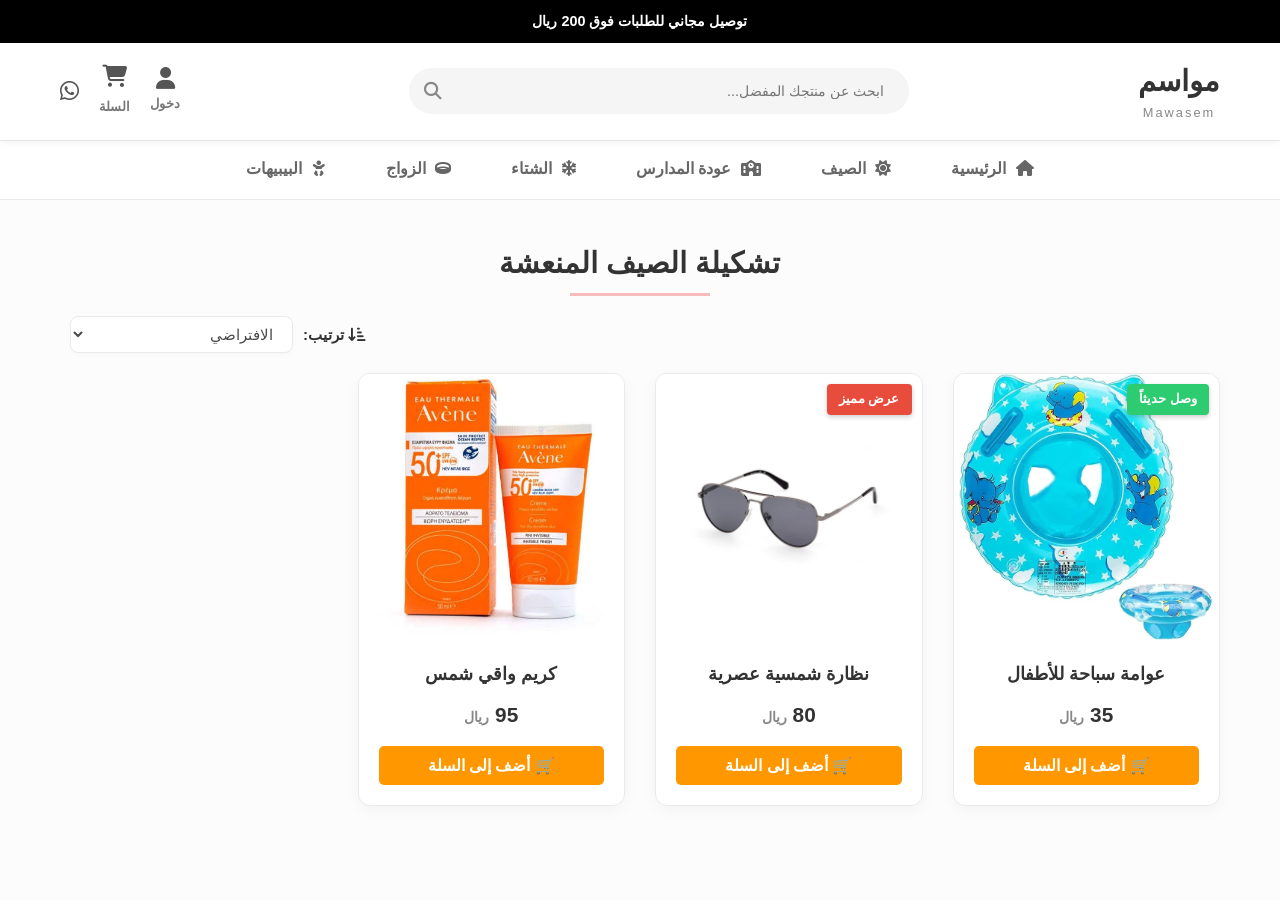
<file: category.html>
<!DOCTYPE html>
<html lang="ar" dir="rtl">
<head>
    <meta charset="UTF-8">
    <meta name="viewport" content="width=device-width, initial-scale=1.0">
    <title id="pageTitle">مواسم - القسم</title>
    <link rel="stylesheet" href="https://cdnjs.cloudflare.com/ajax/libs/font-awesome/6.4.0/css/all.min.css">
    <link rel="stylesheet" href="css/style.css">
</head>
<body>

    <div class="top-bar">
        <span id="offer-text" style="transition: opacity 0.5s ease-in-out;">توصيل مجاني للطلبات فوق 200 ريال</span>
    </div>

    <header>
        <div class="header-container">
            <button class="mobile-menu-btn" onclick="toggleMenu()"><i class="fa-solid fa-bars"></i></button>
            <div class="logo">
                <h1>مواسم</h1>
                <span>Mawasem</span>
            </div>
            <div class="search-bar">
                <input type="text" placeholder="ابحث عن منتجك المفضل...">
                <button><i class="fa-solid fa-search"></i></button>
            </div>
            <div class="header-icons">
                <a href="login.html" id="authLink" class="store-icon" title="تسجيل الدخول">
                    <i class="fa-solid fa-user"></i>
                    <span id="authText" class="icon-text">دخول</span>
                </a>
                <a href="cart.html" class="store-icon cart-icon" title="سلة المشتريات">
                    <div class="cart-badge-wrapper">
                        <i class="fa-solid fa-cart-shopping"></i>
                        <span id="navCartCount" class="cart-badge" style="display: none;">0</span>
                    </div>
                    <span class="icon-text">السلة</span>
                </a>
                <a href="https://wa.me/+201023350404" target="_blank" class="store-icon whatsapp-support" title="تواصل معنا">
                    <i class="fa-brands fa-whatsapp"></i>
                </a>
            </div>
        </div>
    </header>

    <!-- شريط التنقل -->
    <nav class="seasons-nav">
        <div class="nav-container">
            <a href="index.html" class="active"><i class="fa-solid fa-house"></i> الرئيسية</a>
            <a href="category.html?type=summer"><i class="fa-solid fa-sun"></i> الصيف</a>
            <a href="category.html?type=school"><i class="fa-solid fa-school"></i> عودة المدارس</a>
            <a href="category.html?type=winter"><i class="fa-solid fa-snowflake"></i> الشتاء</a>
            <a href="category.html?type=wedding"><i class="fa-solid fa-ring"></i> الزواج</a>
            <a href="category.html?type=babies"><i class="fa-solid fa-baby"></i> البيبيهات</a>
        </div>
    </nav>

    <main class="products-section" style="margin-top: 40px;">
        <div class="section-header">
            <h2 id="categoryNameHeading">جاري التحميل...</h2>
        </div>
        
        <div class="filter-bar">
            <label><i class="fa-solid fa-arrow-down-short-wide"></i> ترتيب:</label>
            <select onchange="sortProducts(this.value, 'dynamic-category-container')">
                <option value="default">الافتراضي</option>
                <option value="price-low">السعر: من الأقل إلى الأعلى</option>
                <option value="price-high">السعر: من الأعلى إلى الأقل</option>
            </select>
        </div>

        <div id="dynamic-category-container" class="products-grid"></div>
    </main>

    <!-- 1. استدعاء ملفات بيانات المنتجات أولاً -->
    <script src="js/categories/summer.js"></script>
    <script src="js/categories/school.js"></script>
    <script src="js/categories/winter.js"></script>
    <script src="js/categories/wedding.js"></script>
    <script src="js/categories/babies.js"></script>

    <!-- 2. استدعاء الدالة الأساسية للمتجر (مهمة جداً لأنها تحتوي على renderProducts) -->
    <script src="js/main.js"></script>

    <!-- 3. استدعاء ملف الأقسام الذي أنشأناه للتو -->
    <script src="js/category.js"></script>
</body>
</file>
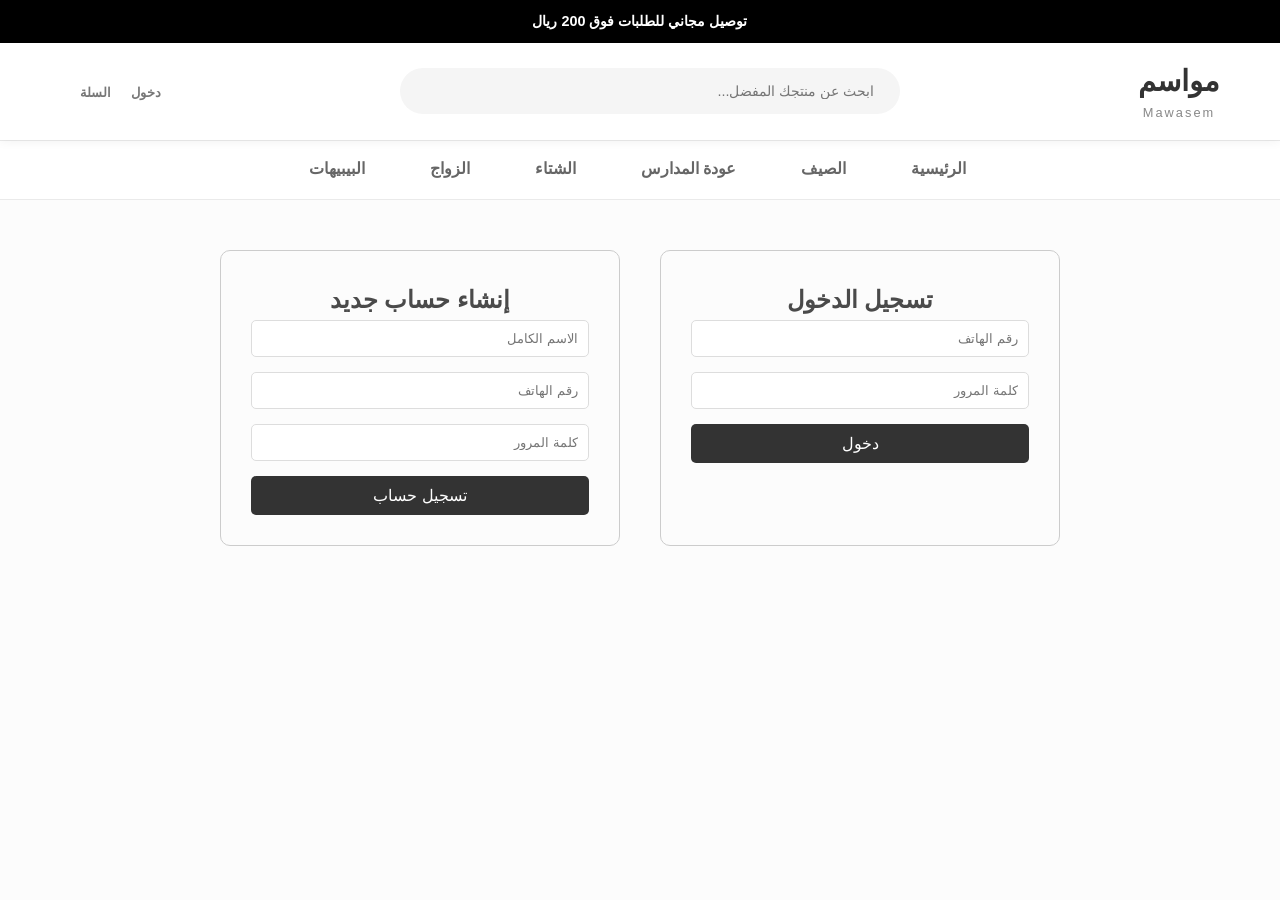
<file: login.html>
<!DOCTYPE html>
<html lang="ar" dir="rtl">
<head>
    <meta charset="UTF-8">
    <meta name="viewport" content="width=device-width, initial-scale=1.0">
    <title>مواسم - تسجيل الدخول</title>
    <!-- استدعاء ملف التصميم الخاص بك -->
    <link rel="stylesheet" href="css/style.css">
    <style>
        /* تنسيق بسيط وسريع لصفحة الدخول يمكنك نقله لاحقاً لـ style.css */
        .auth-wrapper { display: flex; justify-content: center; gap: 40px; padding: 50px 20px; flex-wrap: wrap; }
        .auth-box { border: 1px solid #ccc; padding: 30px; border-radius: 10px; width: 100%; max-width: 400px; text-align: center; }
        .auth-box input { width: 100%; padding: 10px; margin-bottom: 15px; border: 1px solid #ddd; border-radius: 5px; }
        .auth-box button { width: 100%; padding: 10px; background-color: #333; color: white; border: none; border-radius: 5px; cursor: pointer; font-size: 16px; }
        .auth-box button:hover { background-color: #555; }
    </style>
</head>
<body>

<!-- شريط العروض المتحرك -->
    <div class="top-bar">
        <span id="offer-text" style="transition: opacity 0.5s ease-in-out;">توصيل مجاني للطلبات فوق 200 ريال</span>
    </div>

    <header>
        <div class="header-container">
            <!-- أيقونة البرجر للموبايل -->
            <button class="mobile-menu-btn" onclick="toggleMenu()">
                <i class="fa-solid fa-bars"></i>
            </button>

            <div class="logo">
                <h1>مواسم</h1>
                <span>Mawasem</span>
            </div>
            
            <div class="search-bar">
                <input type="text" placeholder="ابحث عن منتجك المفضل...">
                <button><i class="fa-solid fa-search"></i></button>
            </div>

            <!-- تم تجميع أيقونات المتجر هنا (حساب، سلة، واتساب) -->
            <div class="header-icons">
                <!-- أيقونة المستخدم -->
                <a href="login.html" id="authLink" class="store-icon" title="تسجيل الدخول">
                    <i class="fa-solid fa-user"></i>
                    <span id="authText" class="icon-text">دخول</span>
                </a>

                <!-- أيقونة السلة -->
                <a href="cart.html" class="store-icon cart-icon" title="سلة المشتريات">
                    <div class="cart-badge-wrapper">
                        <i class="fa-solid fa-cart-shopping"></i>
                        <span id="navCartCount" class="cart-badge" style="display: none;">0</span>
                    </div>
                    <span class="icon-text">السلة</span>
                </a>

                <!-- أيقونة الدعم الفني (الواتساب) -->
                <a href="https://wa.me/+201023350404" target="_blank" class="store-icon whatsapp-support" title="تواصل معنا">
                    <i class="fa-brands fa-whatsapp"></i>
                    <!-- يمكن إخفاء النص للواتساب أو تركه حسب رغبتك -->
                </a>
            </div>
        </div>
    </header>

    <!-- شريط التنقل -->
    <nav class="seasons-nav">
        <div class="nav-container">
            <a href="index.html" class="active"><i class="fa-solid fa-house"></i> الرئيسية</a>
            <a href="category.html?type=summer"><i class="fa-solid fa-sun"></i> الصيف</a>
            <a href="category.html?type=school"><i class="fa-solid fa-school"></i> عودة المدارس</a>
            <a href="category.html?type=winter"><i class="fa-solid fa-snowflake"></i> الشتاء</a>
            <a href="category.html?type=wedding"><i class="fa-solid fa-ring"></i> الزواج</a>
            <a href="category.html?type=babies"><i class="fa-solid fa-baby"></i> البيبيهات</a>
        </div>
    </nav>

    <div class="auth-wrapper">
        <!-- نموذج تسجيل الدخول -->
        <div class="auth-box">
            <h2>تسجيل الدخول</h2>
            <form id="loginForm">
                <input type="text" id="loginPhone" placeholder="رقم الهاتف" required>
                <input type="password" id="loginPassword" placeholder="كلمة المرور" required>
                <button type="submit">دخول</button>
            </form>
        </div>

        <!-- نموذج إنشاء حساب -->
        <div class="auth-box">
            <h2>إنشاء حساب جديد</h2>
            <form id="registerForm">
                <input type="text" id="regName" placeholder="الاسم الكامل" required>
                <input type="text" id="regPhone" placeholder="رقم الهاتف" required>
                <input type="password" id="regPassword" placeholder="كلمة المرور" required>
                <button type="submit">تسجيل حساب</button>
            </form>
        </div>
    </div>

    <!-- استدعاء ملف الجافاسكريبت الرئيسي -->
    <script src="js/main.js"></script>
</body>
</html>
</file>
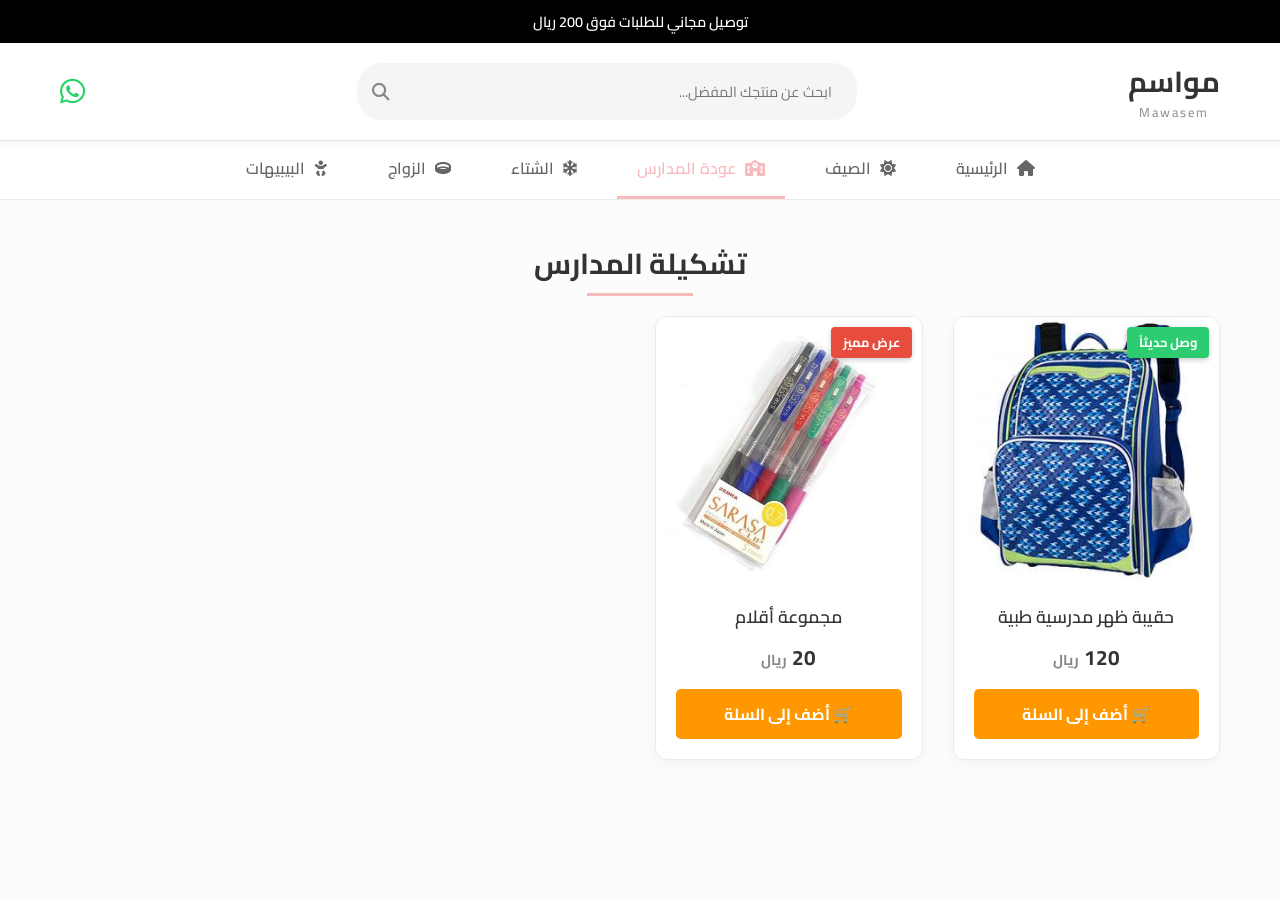
<file: school.html>
<!DOCTYPE html>
<html lang="ar" dir="rtl">
<head>
    <meta charset="UTF-8">
    <meta name="viewport" content="width=device-width, initial-scale=1.0">
    <title>مواسم | موسم المدارس</title>
    <link rel="icon" href="data:image/svg+xml,<svg xmlns=%22http://www.w3.org/2000/svg%22 viewBox=%220 0 100 100%22><text y=%22.9em%22 font-size=%2290%22>✨</text></svg>">
    <link href="https://fonts.googleapis.com/css2?family=Cairo:wght@400;600;700&display=swap" rel="stylesheet">
    <link rel="stylesheet" href="https://cdnjs.cloudflare.com/ajax/libs/font-awesome/6.4.0/css/all.min.css">
    <link rel="stylesheet" href="css/style.css">
</head>
<body>

    <!-- شريط العروض المتحرك -->
    <div class="top-bar">
        <span id="offer-text" style="transition: opacity 0.5s ease-in-out;">توصيل مجاني للطلبات فوق 200 ريال</span>
    </div>

    <header>
        <div class="header-container">
            <!-- أيقونة البرجر للموبايل -->
            <button class="mobile-menu-btn" onclick="toggleMenu()">
                <i class="fa-solid fa-bars"></i>
            </button>

            <div class="logo">
                <h1>مواسم</h1>
                <span>Mawasem</span>
            </div>
            
            <div class="search-bar">
                <input type="text" placeholder="ابحث عن منتجك المفضل...">
                <button><i class="fa-solid fa-search"></i></button>
            </div>

            <div class="header-icons">
                <a href="https://wa.me/966500000000" target="_blank" class="whatsapp-support" title="تواصل معنا">
                    <i class="fa-brands fa-whatsapp"></i>
                </a>
            </div>
        </div>
    </header>

    <!-- شريط التنقل (الآن عبارة عن روابط فعلية) -->
    <nav class="seasons-nav">
        <div class="nav-container">
            <a href="index.html" class="active"><i class="fa-solid fa-house"></i> الرئيسية</a>
            <a href="summer.html"><i class="fa-solid fa-sun"></i> الصيف</a>
            <a href="school.html"><i class="fa-solid fa-school"></i> عودة المدارس</a>
            <a href="winter.html"><i class="fa-solid fa-snowflake"></i> الشتاء</a>
            <a href="wedding.html"><i class="fa-solid fa-ring"></i> الزواج</a>
            <a href="babies.html"><i class="fa-solid fa-baby"></i> البيبيهات</a>
        </div>
    </nav>

    <main class="products-section" style="margin-top: 40px;">
        <div class="section-header">
            <h2>تشكيلة المدارس</h2>
        </div>
        
        <!-- حاوية منتجات الصيف -->
        <div id="school-container" class="products-grid"></div>
    </main>

    <!-- استدعاء ملف الصيف فقط + ملف التشغيل -->
    <script src="js/categories/school.js"></script>
    <script src="js/main.js"></script>
    
    <!-- تشغيل الدالة لملء صفحة الصيف -->
    <script>
        window.onload = () => {
            // "schoolProducts" هي المصفوفة الموجودة داخل ملف school.js
            renderProducts(schoolProducts, 'school-container');
        };
    </script>
</body>
</html>
</file>
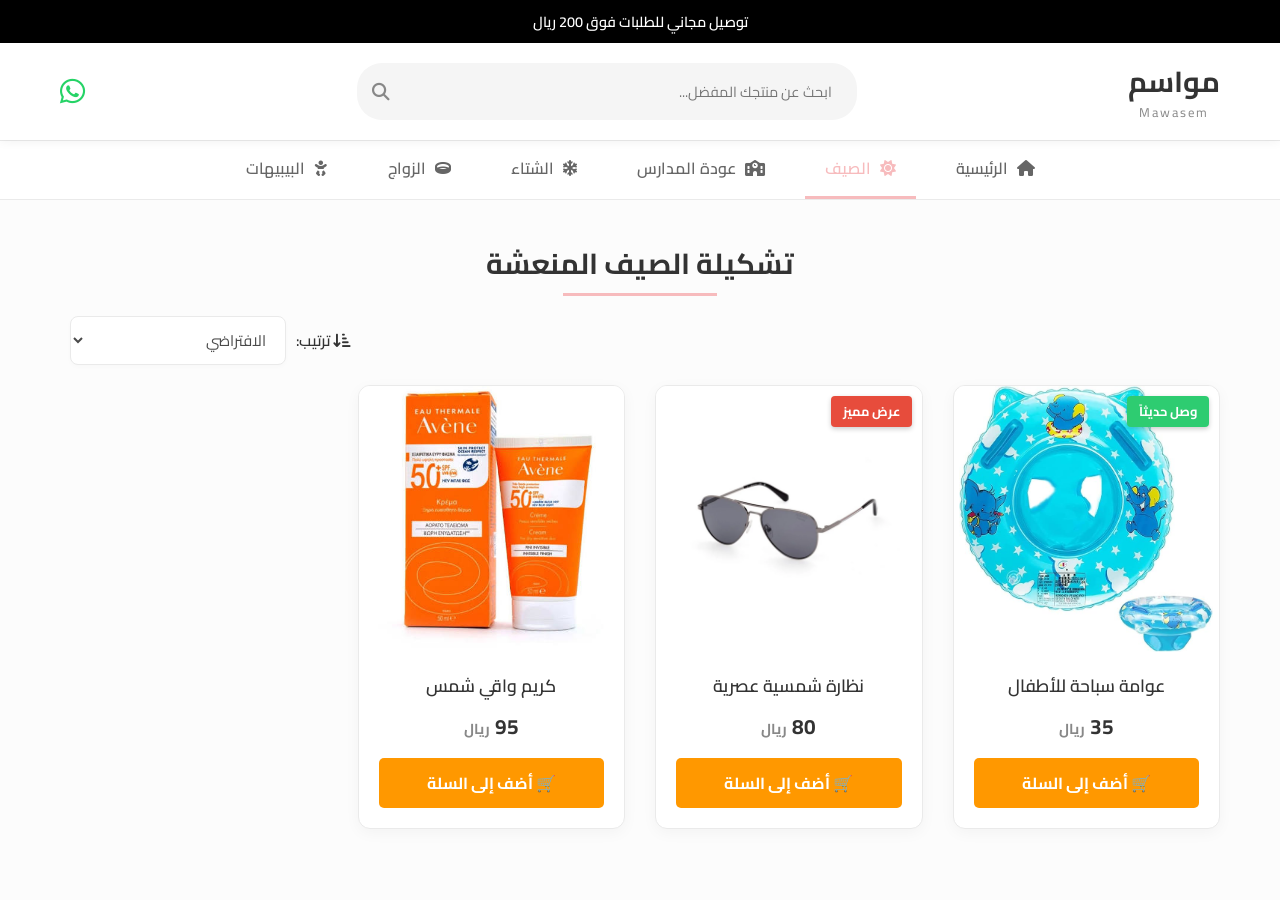
<file: summer.html>
<!DOCTYPE html>
<html lang="ar" dir="rtl">
<head>
    <meta charset="UTF-8">
    <meta name="viewport" content="width=device-width, initial-scale=1.0">
    <title>مواسم | موسم الصيف</title>
    <link rel="icon" href="data:image/svg+xml,<svg xmlns=%22http://www.w3.org/2000/svg%22 viewBox=%220 0 100 100%22><text y=%22.9em%22 font-size=%2290%22>✨</text></svg>">
    <link href="https://fonts.googleapis.com/css2?family=Cairo:wght@400;600;700&display=swap" rel="stylesheet">
    <link rel="stylesheet" href="https://cdnjs.cloudflare.com/ajax/libs/font-awesome/6.4.0/css/all.min.css">
    <link rel="stylesheet" href="css/style.css">
</head>
<body>

    <!-- شريط العروض المتحرك -->
    <div class="top-bar">
        <span id="offer-text" style="transition: opacity 0.5s ease-in-out;">توصيل مجاني للطلبات فوق 200 ريال</span>
    </div>

    <header>
        <div class="header-container">
            <!-- أيقونة البرجر للموبايل -->
            <button class="mobile-menu-btn" onclick="toggleMenu()">
                <i class="fa-solid fa-bars"></i>
            </button>

            <div class="logo">
                <h1>مواسم</h1>
                <span>Mawasem</span>
            </div>
            
            <div class="search-bar">
                <input type="text" placeholder="ابحث عن منتجك المفضل...">
                <button><i class="fa-solid fa-search"></i></button>
            </div>

            <div class="header-icons">
                <a href="https://wa.me/966500000000" target="_blank" class="whatsapp-support" title="تواصل معنا">
                    <i class="fa-brands fa-whatsapp"></i>
                </a>
            </div>
        </div>
    </header>

    <!-- شريط التنقل (الآن عبارة عن روابط فعلية) -->
    <nav class="seasons-nav">
        <div class="nav-container">
            <a href="index.html" class="active"><i class="fa-solid fa-house"></i> الرئيسية</a>
            <a href="summer.html"><i class="fa-solid fa-sun"></i> الصيف</a>
            <a href="school.html"><i class="fa-solid fa-school"></i> عودة المدارس</a>
            <a href="winter.html"><i class="fa-solid fa-snowflake"></i> الشتاء</a>
            <a href="wedding.html"><i class="fa-solid fa-ring"></i> الزواج</a>
            <a href="babies.html"><i class="fa-solid fa-baby"></i> البيبيهات</a>
        </div>
    </nav>

    <main class="products-section" style="margin-top: 40px;">
        <div class="section-header">
            <h2>تشكيلة الصيف المنعشة</h2>
        </div>
        <!-- شريط الفلتر الجديد -->
        <div class="filter-bar">
            <label><i class="fa-solid fa-arrow-down-short-wide"></i> ترتيب:</label>
            <!-- لاحظ أننا نمرر 'summer-container' لكي يقوم بترتيب هذا القسم تحديداً -->
            <select onchange="sortProducts(this.value, 'summer-container')">
                <option value="default">الافتراضي</option>
                <option value="price-low">السعر: من الأقل إلى الأعلى</option>
                <option value="price-high">السعر: من الأعلى إلى الأقل</option>
            </select>
        </div>
        <!-- حاوية منتجات الصيف -->
        <div id="summer-container" class="products-grid"></div>
    </main>

    <!-- استدعاء ملف الصيف فقط + ملف التشغيل -->
    <script src="js/categories/summer.js"></script>
    <script src="js/main.js"></script>
    
    <!-- تشغيل الدالة لملء صفحة الصيف -->
    <script>
        window.onload = () => {
            // "summerProducts" هي المصفوفة الموجودة داخل ملف summer.js
            renderProducts(summerProducts, 'summer-container');
        };
    </script>
</body>
</html>
</file>
<file: css/style.css>
/* الإعدادات الأساسية */
:root {
    --primary-color: #f7bbbd; /* لون ناعم ومميز مثل مواقع التجميل/الهدايا */
    --secondary-color: #333;
    --bg-color: #fcfcfc;
    --text-color: #4a4a4a;
    --border-color: #eaeaea;
    --whatsapp-color: #25D366;
}

* {
    box-sizing: border-box;
    margin: 0;
    padding: 0;
    font-family: 'Cairo', sans-serif;
}

body {
    background-color: var(--bg-color);
    color: var(--text-color);
    line-height: 1.6;
}

/* شريط الإعلانات العلوي */
.top-bar {
    background-color: #000000; /* اللون الأسود */
    color: #ffffff; /* لون النص أبيض */
    text-align: center;
    padding: 10px 15px;
    font-size: 0.9rem;
    font-weight: 600;
    width: 100%;
    z-index: 101; /* ليبقى فوق باقي العناصر */
    position: relative;
}
/* الهيدر الرئيسي */
header {
    background-color: white;
    box-shadow: 0 2px 10px rgba(0,0,0,0.05);
    padding: 15px 0;
    position: sticky;
    top: 0;
    z-index: 100;
}

.header-container {
    max-width: 1200px;
    margin: 0 auto;
    padding: 0 20px;
    display: flex;
    justify-content: space-between;
    align-items: center;
    flex-wrap: wrap;
    gap: 15px;
}

/* ==========================================
   تنسيق أيقونات الهيدر (الحساب، السلة، الواتساب)
   ========================================== */
.header-icons {
    display: flex;
    align-items: center;
    gap: 20px;
}

.store-icon {
    display: flex;
    flex-direction: column;
    align-items: center;
    justify-content: center;
    text-decoration: none;
    color: #333;
    transition: color 0.3s ease;
    gap: 5px;
    cursor: pointer;
}

.store-icon i {
    font-size: 22px;
    color: #555;
    transition: color 0.3s ease;
}

.icon-text {
    font-size: 13px;
    font-weight: 600;
    color: #777;
}

/* التأثير عند مرور الماوس (اللون البرتقالي) */
.store-icon:hover i,
.store-icon:hover .icon-text {
    color: #ff9800; 
}

/* تنسيق فقاعة السلة الحمراء */
.cart-badge-wrapper {
    position: relative;
    display: inline-block;
}

.cart-badge {
    position: absolute;
    top: -8px;
    right: -12px;
    background-color: #e74c3c;
    color: white;
    font-size: 11px;
    font-weight: bold;
    min-width: 18px;
    height: 18px;
    display: flex;
    align-items: center;
    justify-content: center;
    border-radius: 50%;
    border: 2px solid #fff; /* إطار أبيض يفصلها عن الأيقونة */
}

.logo {
    text-align: center;
    color: var(--secondary-color);
}

.logo h1 {
    font-size: 1.8rem;
    font-weight: 700;
    margin-bottom: -5px;
}

.logo span {
    font-size: 0.8rem;
    letter-spacing: 2px;
    color: #888;
}

.search-bar {
    display: flex;
    flex: 1;
    max-width: 500px;
    background-color: #f5f5f5;
    border-radius: 25px;
    /* overflow: hidden; قمنا بإلغاء هذا السطر لتتمكن القائمة المنسدلة من الظهور */
    position: relative; /* مهم جداً لربط قائمة الاقتراحات بشريط البحث */
    padding: 5px 15px;
}

.search-bar input {
    flex: 1;
    border: none;
    background: transparent;
    padding: 10px;
    outline: none;
    font-size: 0.9rem;
}

.search-bar button {
    border: none;
    background: transparent;
    color: #888;
    cursor: pointer;
    font-size: 1.1rem;
}

/* تصميم قائمة الاقتراحات الحية */
.search-suggestions {
    position: absolute;
    top: 110%; /* تظهر أسفل الشريط مباشرة */
    left: 0;
    width: 100%;
    background: white;
    border: 1px solid var(--border-color);
    border-radius: 10px;
    box-shadow: 0 5px 15px rgba(0,0,0,0.1);
    z-index: 1000;
    max-height: 250px;
    overflow-y: auto;
    display: none; /* مخفية افتراضياً */
}

.suggestion-item {
    padding: 10px 15px;
    display: flex;
    align-items: center;
    gap: 15px;
    cursor: pointer;
    border-bottom: 1px solid #f9f9f9;
    transition: background 0.2s;
}

.suggestion-item:last-child {
    border-bottom: none;
}

.suggestion-item:hover {
    background-color: #f5f5f5;
}

.suggestion-item img {
    width: 40px;
    height: 40px;
    border-radius: 5px;
    object-fit: cover;
}

.suggestion-item span {
    font-size: 0.95rem;
    color: var(--secondary-color);
    font-weight: 600;
}

.header-icons .whatsapp-support {
    color: var(--whatsapp-color);
    font-size: 1.8rem;
    text-decoration: none;
    transition: transform 0.3s;
}

.header-icons .whatsapp-support:hover {
    transform: scale(1.1);
}

/* شريط التنقل */
.seasons-nav {
    background-color: white;
    border-top: 1px solid var(--border-color);
    border-bottom: 1px solid var(--border-color);
}

.nav-container {
    max-width: 1200px;
    margin: 0 auto;
    display: flex;
    justify-content: center;
    gap: 20px;
    padding: 0 20px;
    overflow-x: auto; /* للسماح بالتمرير في الموبايل */
}

/* شريط التنقل الجديد */
.seasons-nav a {
    display: inline-block;
    text-decoration: none;
    background: transparent;
    padding: 15px 20px;
    font-size: 1rem;
    font-weight: 600;
    color: #666;
    transition: all 0.3s;
    border-bottom: 3px solid transparent;
    white-space: nowrap;
}

.seasons-nav a i {
    margin-left: 5px;
}

.seasons-nav a:hover,
.seasons-nav a.active {
    color: var(--primary-color);
    border-bottom-color: var(--primary-color);
}

.seasons-nav button i {
    margin-left: 5px;
}

.seasons-nav button:hover,
.seasons-nav button.active {
    color: var(--primary-color);
    border-bottom-color: var(--primary-color);
}

/* ========================================= */
/* تصميم البانر المتحرك (Hero Slider) */
/* ========================================= */
.hero-slider-container {
    position: relative;
    width: 100%;
    max-width: 1200px; /* ليتماشى مع حجم الهيدر */
    margin: 0 auto 40px;
    overflow: hidden;
    border-radius: 12px;
    box-shadow: 0 4px 15px rgba(0,0,0,0.05);
}

.hero-slides {
    display: flex;
    transition: transform 0.5s ease-in-out;
    width: 100%;
}

.hero-slide {
    min-width: 100%; /* كل صورة تأخذ العرض بالكامل */
    position: relative;
    cursor: pointer;
}

.hero-slide img {
    width: 100%;
    height: 350px;
    object-fit: cover; /* يمنع تشوه الصورة */
    display: block;
}

/* أزرار التنقل اليمين واليسار */
.slider-btn {
    position: absolute;
    top: 50%;
    transform: translateY(-50%);
    background: rgba(255, 255, 255, 0.7);
    border: none;
    width: 45px;
    height: 45px;
    border-radius: 50%;
    font-size: 1.2rem;
    color: var(--secondary-color);
    cursor: pointer;
    z-index: 10;
    transition: background 0.3s;
    display: flex;
    align-items: center;
    justify-content: center;
}

.slider-btn:hover {
    background: rgba(255, 255, 255, 1);
    box-shadow: 0 2px 8px rgba(0,0,0,0.15);
}

.prev-btn { right: 15px; } /* الزر الأيمن */
.next-btn { left: 15px; } /* الزر الأيسر */

/* نقاط التنقل السفلية */
.slider-dots {
    position: absolute;
    bottom: 15px;
    left: 50%;
    transform: translateX(-50%);
    display: flex;
    gap: 8px;
    z-index: 10;
}

.dot {
    width: 10px;
    height: 10px;
    background: rgba(255, 255, 255, 0.5);
    border-radius: 50%;
    cursor: pointer;
    transition: all 0.3s;
}

.dot.active {
    background: white;
    width: 30px; /* تمدد النقطة النشطة لتبدو كخط صغير */
    border-radius: 5px;
}

/* التجاوب مع الجوال */
@media (max-width: 768px) {
    .hero-slide img {
        height: 200px; /* تصغير ارتفاع البانر في الموبايل */
    }
    .hero-slider-container {
        border-radius: 0; /* شكل أفضل وأعرض في شاشات الجوال */
    }
    .slider-btn {
        width: 35px;
        height: 35px;
        font-size: 1rem;
    }
}

/* قسم المنتجات */
.products-section {
    max-width: 1200px;
    margin: 0 auto;
    padding: 0 20px 40px;
}

.section-header {
    text-align: center;
    margin-bottom: 30px;
}

.section-header h2 {
    font-size: 1.8rem;
    color: var(--secondary-color);
    position: relative;
    display: inline-block;
}

.section-header h2::after {
    content: '';
    position: absolute;
    width: 50%;
    height: 3px;
    background-color: var(--primary-color);
    bottom: -10px;
    left: 25%;
}

.products-grid {
    display: grid;
    grid-template-columns: repeat(auto-fill, minmax(260px, 1fr));
    gap: 30px;
}

/* كارت المنتج */
.product-card {
    background: white;
    border-radius: 12px;
    overflow: hidden;
    box-shadow: 0 4px 15px rgba(0,0,0,0.04);
    transition: transform 0.3s, box-shadow 0.3s;
    border: 1px solid var(--border-color);
    display: flex;
    flex-direction: column;
}

.product-card:hover {
    transform: translateY(-5px);
    box-shadow: 0 8px 25px rgba(0,0,0,0.08);
}

.product-image {
    position: relative;
    padding-top: 100%; /* لعمل مربع مثالي للصورة */
    overflow: hidden;
}

.product-image img {
    position: absolute;
    top: 0;
    left: 0;
    width: 100%;
    height: 100%;
    object-fit: cover;
    transition: transform 0.5s;
}

.product-card:hover .product-image img {
    transform: scale(1.05);
}

.product-info {
    padding: 20px;
    text-align: center;
    flex-grow: 1;
    display: flex;
    flex-direction: column;
    justify-content: space-between;
}

.product-info h3 {
    font-size: 1.1rem;
    color: var(--secondary-color);
    margin-bottom: 10px;
    font-weight: 600;
}

.price {
    font-size: 1.3rem;
    font-weight: 700;
    color: var(--secondary-color);
    margin-bottom: 15px;
}

.price span {
    font-size: 0.9rem;
    color: #888;
}

/* زر الواتساب للطلب */
.order-whatsapp-btn {
    background-color: white;
    color: var(--whatsapp-color);
    border: 1px solid var(--whatsapp-color);
    padding: 12px;
    border-radius: 8px;
    cursor: pointer;
    font-weight: 600;
    font-size: 1rem;
    transition: all 0.3s;
    display: flex;
    align-items: center;
    justify-content: center;
    gap: 8px;
}

.order-whatsapp-btn:hover {
    background-color: var(--whatsapp-color);
    color: white;
}

/* تصميم شريط الترتيب (الفلتر) */
.filter-bar {
    display: flex;
    justify-content: flex-end; /* لجعله في يسار الشاشة */
    align-items: center;
    gap: 10px;
    margin-bottom: 20px;
    padding: 0 10px;
}

.filter-bar label {
    font-weight: 600;
    color: var(--secondary-color);
    font-size: 0.95rem;
}

.filter-bar select {
    padding: 8px 15px;
    border: 1px solid var(--border-color);
    border-radius: 8px;
    background-color: white;
    font-size: 0.95rem;
    color: var(--text-color);
    outline: none;
    cursor: pointer;
    box-shadow: 0 2px 5px rgba(0,0,0,0.02);
    transition: border-color 0.3s;
}

.filter-bar select:focus {
    border-color: var(--primary-color);
}

@media (max-width: 768px) {
    .filter-bar {
        justify-content: center; /* توسيط الفلتر في شاشات الجوال */
    }
    .filter-bar select {
        width: 100%;
        max-width: 250px;
    }
}

footer {
    background-color: var(--secondary-color);
    color: white;
    text-align: center;
    padding: 20px;
    margin-top: 40px;
}

/* التجاوب مع الجوال */
@media (max-width: 768px) {
    .header-container {
        flex-direction: column;
    }
    .search-bar {
        max-width: 100%;
        width: 100%;
    }
    .hero h2 {
        font-size: 1.8rem;
    }
}

/* الشارات (Badges) فوق صورة المنتج */
.badge {
    position: absolute;
    top: 10px;
    right: 10px;
    padding: 5px 12px;
    border-radius: 4px;
    color: white;
    font-size: 0.8rem;
    font-weight: 700;
    z-index: 10;
    box-shadow: 0 2px 5px rgba(0,0,0,0.2);
}

.new-badge {
    background-color: #2ecc71; /* أخضر */
}

.featured-badge {
    background-color: #e74c3c; /* أحمر */
}

/* زر قائمة الموبايل (مخفي في الشاشات الكبيرة) */
.mobile-menu-btn {
    display: none;
    background: transparent;
    border: none;
    font-size: 1.8rem;
    color: var(--secondary-color);
    cursor: pointer;
}

/* استبدل كود التجاوب مع الجوال القديم بهذا الكود بالكامل */
@media (max-width: 768px) {
    /* ترتيب الهيدر ليبقى الشعار والزر في نفس السطر */
    .header-container {
        flex-direction: row;
        justify-content: space-between;
        align-items: center;
    }
    
    .mobile-menu-btn {
        display: block; /* إظهار أيقونة البرجر في الجوال */
    }
    
    /* جعل شريط البحث ينزل لسطر جديد في الموبايل لترتيب المساحة */
    .search-bar {
        order: 3;
        max-width: 100%;
        width: 100%;
        margin-top: 15px;
    }

    /* تحويل حاوية شريط التنقل لقائمة عمودية مخفية */
    .seasons-nav .nav-container {
        display: none; /* مخفية افتراضياً */
        flex-direction: column;
        width: 100%;
        padding: 0;
        background-color: white;
        position: absolute; /* لتطفو فوق المنتجات */
        left: 0;
        z-index: 99;
        box-shadow: 0 4px 10px rgba(0,0,0,0.1);
    }
    
    /* الكلاس الذي سيتم إضافته بالجافاسكريبت لإظهار القائمة */
    .seasons-nav .nav-container.show-menu {
        display: flex;
    }

    /* تصميم روابط الأقسام داخل القائمة المنسدلة */
    .seasons-nav a {
        padding: 15px 20px;
        border-bottom: 1px solid var(--border-color);
        width: 100%;
        text-align: right; /* محاذاة لليمين */
    }
    
    .hero h2 {
        font-size: 1.8rem;
    }
}

.add-to-cart-btn {
    width: 100%;
    padding: 10px;
    background-color: #ff9800; /* لون برتقالي مميز للسلة */
    color: white;
    border: none;
    border-radius: 5px;
    cursor: pointer;
    font-size: 16px;
    font-weight: bold;
    transition: background-color 0.3s;
}

.add-to-cart-btn:hover {
    background-color: #e68a00;
}

/* تنسيق زر حذف المنتج من السلة */
.remove-btn {
    background: none;
    border: none;
    color: #e74c3c;
    font-size: 1.2em;
    cursor: pointer;
    padding: 10px;
    margin-right: 15px; /* لإبعاده قليلاً عن السعر الإجمالي للمنتج */
    transition: color 0.3s ease, transform 0.2s ease;
}

.remove-btn:hover {
    color: #c0392b;
    transform: scale(1.1); /* تكبير الزر قليلاً عند مرور الماوس */
}

/* تنسيق أزرار التحكم بالكمية في السلة */
.qty-controls {
    display: flex;
    align-items: center;
    gap: 12px;
    margin-top: 5px;
    margin-bottom: 5px;
}

.qty-btn {
    width: 32px;
    height: 32px;
    background-color: #f1f1f1;
    border: 1px solid #ddd;
    border-radius: 6px;
    font-size: 1.2em;
    font-weight: bold;
    color: #333;
    cursor: pointer;
    display: flex;
    align-items: center;
    justify-content: center;
    transition: background-color 0.2s;
}

.qty-btn:hover {
    background-color: #e0e0e0;
}

.qty-number {
    font-size: 1.1em;
    font-weight: bold;
    min-width: 20px;
    text-align: center;
}


/* ==========================================
   تنسيقات زر المستخدم والقائمة المنسدلة
========================================== */
.user-menu-container {
    position: relative;
    display: inline-block;
}

/* شكل المستطيل الدائري لاسم المستخدم */
.logged-in-badge {
    background-color: #f4f6f9;
    border: 1px solid #e0e5ec;
    padding: 8px 16px;
    border-radius: 25px; /* الحواف الدائرية */
    color: var(--primary-color, #333);
    font-weight: 600;
    display: flex;
    align-items: center;
    gap: 8px;
    cursor: pointer;
    transition: all 0.3s ease;
    font-family: 'Cairo', sans-serif;
}

.logged-in-badge:hover {
    background-color: #e0e5ec;
    box-shadow: 0 2px 5px rgba(0,0,0,0.05);
}

/* القائمة المنسدلة */
.user-dropdown-menu {
    display: none;
    position: absolute;
    top: 120%;
    left: 50%;
    transform: translateX(-50%);
    background-color: white;
    box-shadow: 0 5px 15px rgba(0,0,0,0.1);
    border-radius: 10px;
    overflow: hidden;
    min-width: 160px;
    z-index: 1000;
    border: 1px solid #eee;
    animation: fadeInDown 0.2s ease-out;
}

.user-dropdown-menu.show {
    display: block;
}

/* زر تسجيل الخروج داخل القائمة */
.user-dropdown-item {
    padding: 12px 20px;
    color: #e74c3c;
    text-decoration: none;
    display: flex;
    align-items: center;
    justify-content: center;
    gap: 10px;
    font-weight: bold;
    cursor: pointer;
    transition: background 0.3s;
}

.user-dropdown-item:hover {
    background-color: #fdf2f2;
}

@keyframes fadeInDown {
    from { opacity: 0; transform: translate(-50%, -10px); }
    to { opacity: 1; transform: translate(-50%, 0); }
}
</file>
